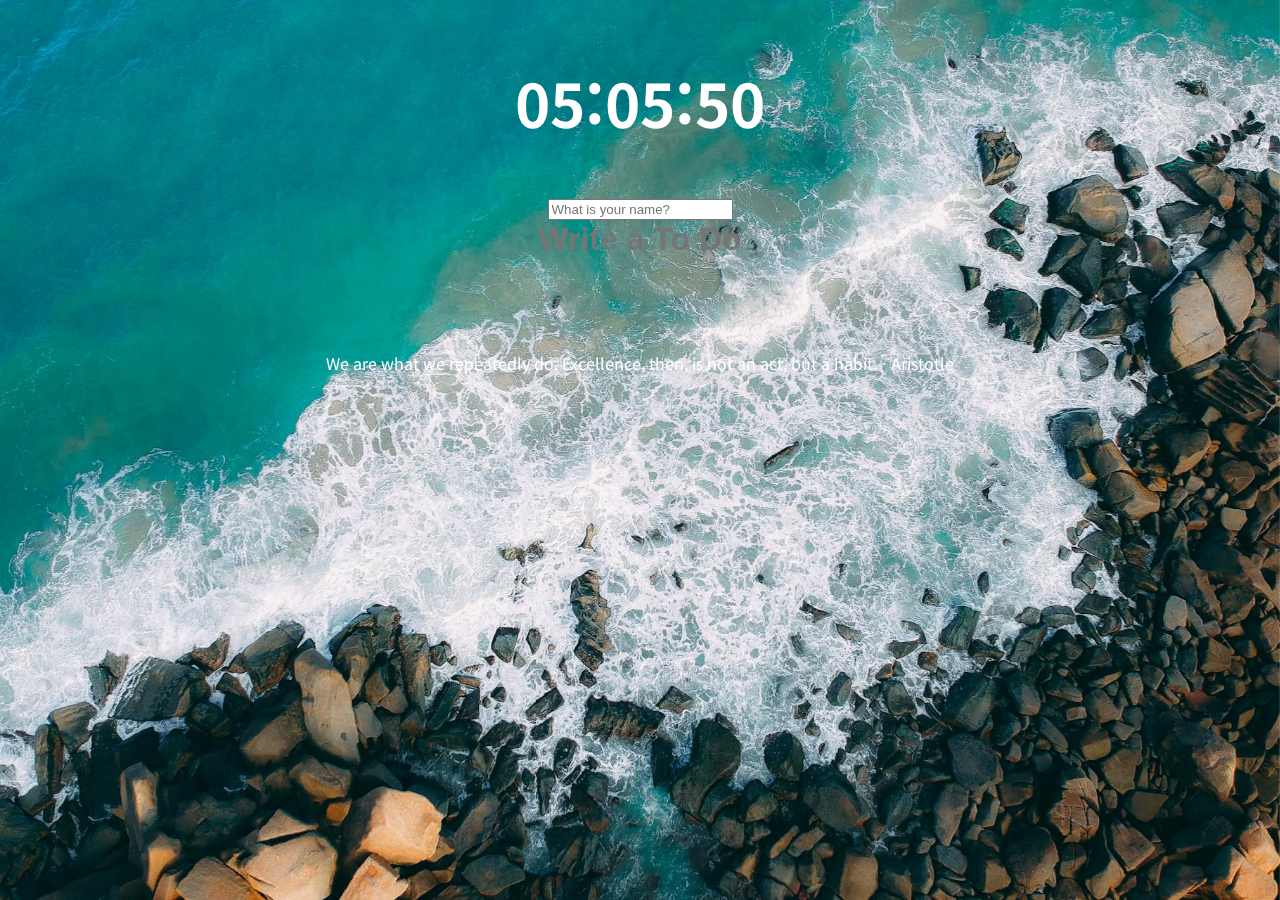
<file: index.html>
<!DOCTYPE html>
<html lang="ko">
  <head>
    <meta charset="UTF-8" />
    <meta name="viewport" content="width=device-width, initial-scale=1.0" />
    <link rel="stylesheet" href="./css/style.css" />
    <title>My page</title>
  </head>
  <body>
    <h2 id="clock">00:00</h2>
    <form class="hidden" id="login-form">
      <label>
        <input
          required
          maxlength="15"
          type="text"
          placeholder="What is your name?"
        />
      </label>
    </form>
    <h1 id="greeting" class="hidden"></h1>
    <form id="todo-form">
      <label>
        <input
          class="login-form"
          type="text"
          placeholder="Write a To Do"
          required
        />
      </label>
    </form>
    <ul id="todo-list"></ul>
    <div id="quote">
      <span></span>
      <span></span>
    </div>
    <div id="weather-container">
      <span></span>
    </div>
    <img class="background" id="background" src="" alt="배경" />
    <script src="./javascript/greetings.js"></script>
    <script src="./javascript/clock.js"></script>
    <script src="./javascript/quotes.js"></script>
    <script src="./javascript/background.js"></script>
    <script src="./javascript/todo.js"></script>
    <script src="./javascript/weather.js"></script>
  </body>
</html>
</file>
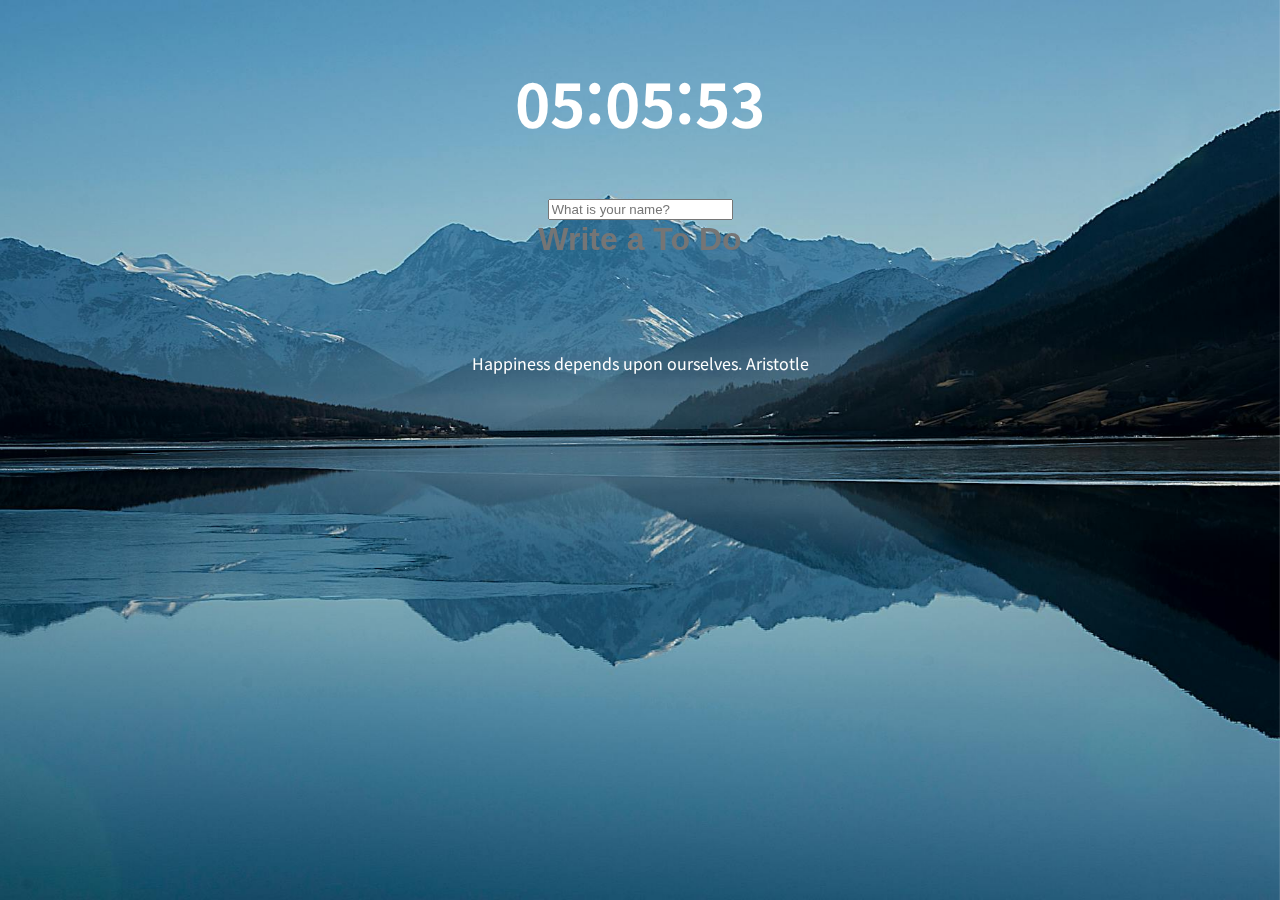
<file: learn-javascript/index.html>
<!DOCTYPE html>
<html lang="ko">
  <head>
    <meta charset="UTF-8" />
    <meta name="viewport" content="width=device-width, initial-scale=1.0" />
    <link rel="stylesheet" href="./css/style.css" />
    <title>My page</title>
  </head>
  <body>
    <h2 id="clock">00:00</h2>
    <form class="hidden" id="login-form">
      <label>
        <input
          required
          maxlength="15"
          type="text"
          placeholder="What is your name?"
        />
      </label>
    </form>
    <h1 id="greeting" class="hidden"></h1>
    <form id="todo-form">
      <label>
        <input class="login-form" type="text" placeholder="Write a To Do" required />
      </label>
    </form>
    <ul id="todo-list"></ul>
    <div id="quote">
      <span></span>
      <span class="author"></span>
    </div>
    <div id="weather-container">
      <span></span>
    </div>
    <img class="background" id="background" src="" alt="배경">
    <script src="./javascript/greetings.js"></script>
    <script src="./javascript/clock.js"></script>
    <script src="./javascript/quotes.js"></script>
    <script src="./javascript/background.js"></script>
    <script src="./javascript/todo.js"></script>
    <script src="./javascript/weather.js"></script>
  </body>
</html>
</file>
<file: css/style.css>
@import url("https://fonts.googleapis.com/css2?family=Noto+Sans+KR:wght@100..900&display=swap");

body {
  font-family: "Noto Sans KR", serif;
  display: flex;
  align-items: center;
  flex-direction: column;
}
h2 {
  font-size: 60px;
  font-weight: bold;
  color: #ffffff;
  user-select: none;
}

h1 {
  font-size: 70px;
  font-weight: bold;
  color: #ffffff;
  user-select: none;
}
.hidden {
  display: none;
}
.background {
  width: 100vw; /* 화면 너비에 맞게 */
  height: 100vh; /* 화면 높이에 맞게 */
  object-fit: cover; /* 이미지 비율 유지하며 꽉 채우기 */
  position: fixed; /* 고정 배경처럼 동작 */
  top: 0;
  left: 0;
  z-index: -999; /* 다른 요소들 뒤로 보내기 */
}
.login-form {
  position: relative;
  z-index: 2;
  font-size: 32px;
  font-weight: bold;
  color: #ffffff;
  text-align: center;
  margin-bottom: 60px;
  background: none;
  outline: none;
  border: none;
}
.login-form:focus {
  outline: none;
  border: none;
}
.button-class {
  border: 0;
  background: transparent;
}
#quote {
  color: white;
}
#weather-container {
  display: flex;
  position: absolute;
  top: 10px;
  right: 20px;
  text-align: right;
  color: white;
}
</file>
<file: learn-javascript/css/style.css>
@import url("https://fonts.googleapis.com/css2?family=Noto+Sans+KR:wght@100..900&display=swap");

body {
  font-family: "Noto Sans KR", serif;
  display: flex;
  align-items: center;
  flex-direction: column;
}
h2 {
  font-size: 60px;
  font-weight: bold;
  color: #ffffff;
  user-select: none;
}

h1 {
  font-size: 70px;
  font-weight: bold;
  color: #ffffff;
  user-select: none;
}
.hidden {
  display: none;
}
.background {
  width: 100vw; /* 화면 너비에 맞게 */
  height: 100vh; /* 화면 높이에 맞게 */
  object-fit: cover; /* 이미지 비율 유지하며 꽉 채우기 */
  position: fixed; /* 고정 배경처럼 동작 */
  top: 0;
  left: 0;
  z-index: -999; /* 다른 요소들 뒤로 보내기 */
}
.login-form {
  position: relative;
  z-index: 2;
  font-size: 32px;
  font-weight: bold;
  color: #ffffff;
  text-align: center;
  margin-bottom: 60px;
  background: none;
  outline: none;
  border: none;
}
.login-form:focus {
  outline: none;
  border: none;
}
.button-class {
  border: 0;
  background: transparent;
}
#quote {
  color: white;
}
#weather-container {
  display: flex;
  position: absolute;
  top: 10px;
  right: 20px;
  text-align: right;
  color: white;
}
</file>
